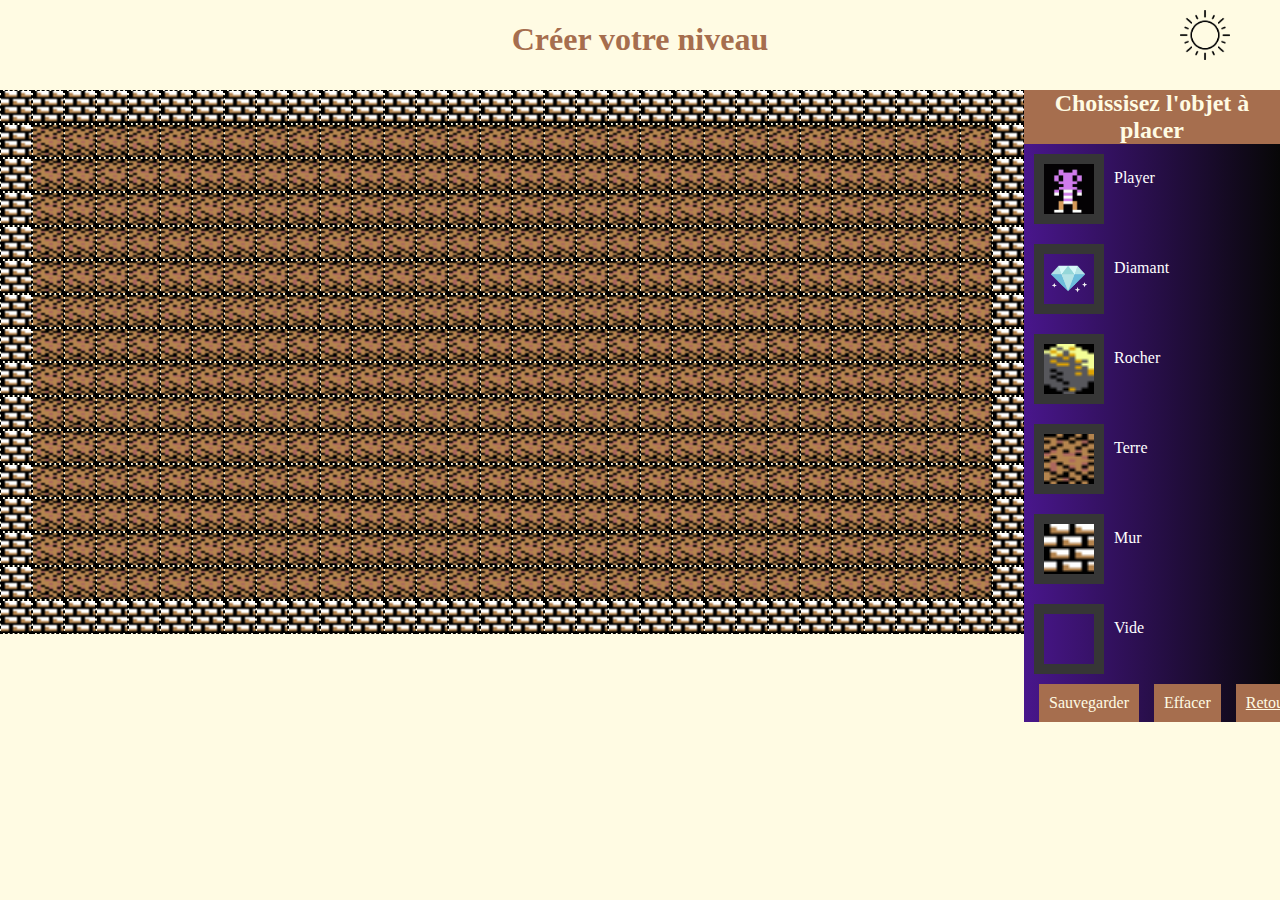
<file: pages/create.html>
<!DOCTYPE html>
<html>
<head>
	<meta charset="utf-8">
	<META HTTP-EQUIV="CACHE-CONTROL" CONTENT="NO-CACHE">	
	<meta name="viewport" content="width=device-width, initial-scale=1">
	<meta charset="UTF-8">
	<link rel="stylesheet" href="../css/styleCreate.css">
	<link rel="shortcut icon" href="#">
	<title>Boulder Dash</title>
</head>
<body>
    <div class="title"><h1>Créer votre niveau</h1></div>
    <div class="appearance"></div>
	<div id="grid"></div>
    <div class="select">
        <h2>Choissisez l'objet à placer</h2>
        <div class="miner" id="element">
            <div class="player-img"></div>
            <label>Player</label>
        </div>
        <div class="diamond" id="element">
            <div class="diamond-img"></div>
            <label>Diamant</label>
        </div>
        <div class="rock" id="element">
            <div class="rock-img"></div>
            <label>Rocher</label>
        </div>
        <div class="earth" id="element">
            <div class="earth-img"></div>
            <label>Terre</label>
        </div>
        <div class="brick" id="element">
            <div class="brick-img"></div>
            <label>Mur</label>
        </div>
        <div class="empty" id="element">
            <div class="empty-img"></div>
            <label>Vide</label>
        </div>
        <div class="button">
            <a class="save">Sauvegarder</a>
            <a class="reset">Effacer</a>
            <a href="../index.html">Retour</a>
        </div>
    </div>
    <script type="module" src="../script/create.js"></script>
</body>
</html>
</file>
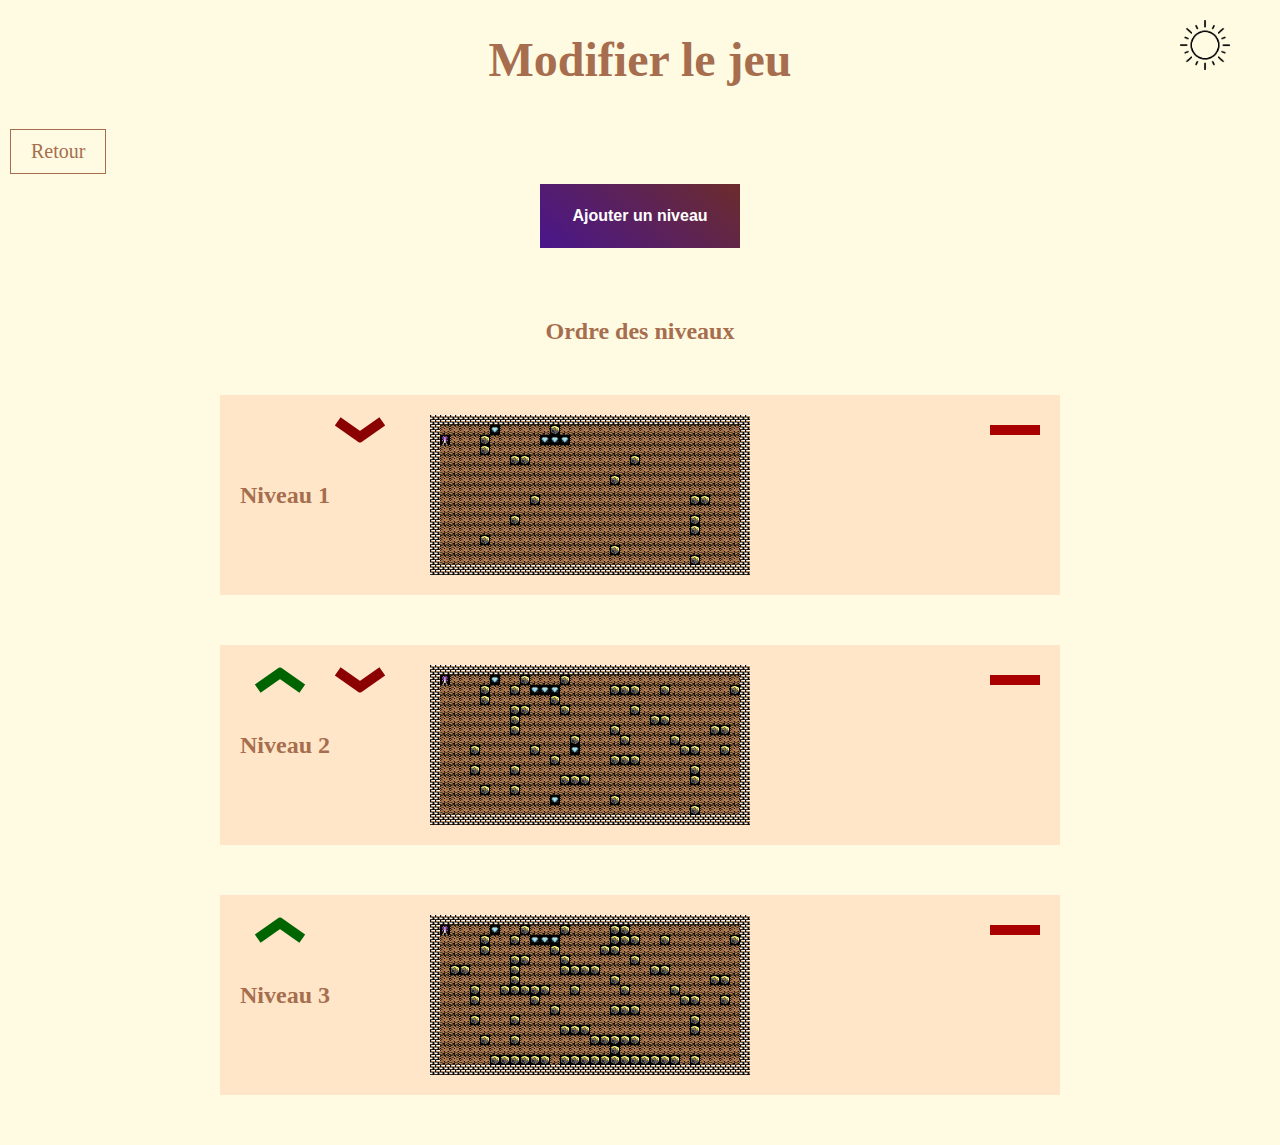
<file: pages/manage.html>
<!DOCTYPE html>
<html>
<head>
	<meta charset="utf-8">
	<META HTTP-EQUIV="CACHE-CONTROL" CONTENT="NO-CACHE">	
	<meta name="viewport" content="width=device-width, initial-scale=1">
    <link rel="stylesheet" href="../css/styleManage.css">
	<link rel="shortcut icon" href="#">
	<title>Boulder Dash</title>
</head>
<body>
	<div class="title"><h1>Modifier le jeu</h1></div>
	<div class="appearance"></div>
	<div class="backDiv">
		<a class="back" href="../index.html">Retour</a>
	</div>
	<div class="file-input">
		<input type="file" id="file" accept=".txt">
		<label for="file">Ajouter un niveau</label>
	</div>
	<div class="block">
		<div id="list">
		</div>
	</div>
	<script src="../script/manage.js"></script>
</body>
</html>
</file>
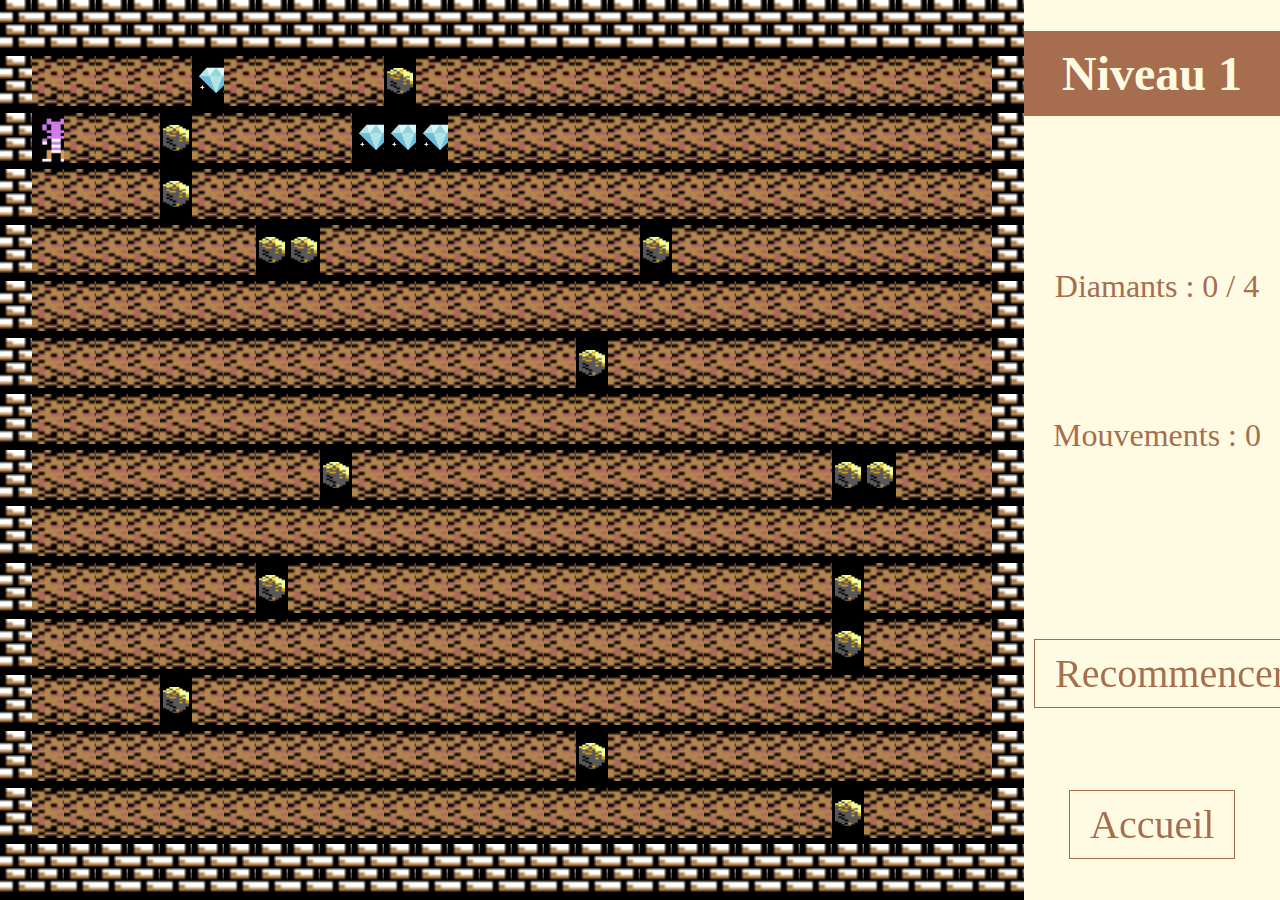
<file: pages/play.html>
<!DOCTYPE html>
<html>
<head>
	<meta charset="utf-8">
	<META HTTP-EQUIV="CACHE-CONTROL" CONTENT="NO-CACHE">	
	<meta name="viewport" content="width=device-width, initial-scale=1">
    <link rel="stylesheet" href="../css/stylePlay.css">
	<link rel="shortcut icon" href="#">
	<title>Boulder Dash</title>
</head>
<body>
	<div id="grid"></div>
	<div id="inventory">
		<h2></h2>
		<div id="diamonds">Diamants : 0</div>
		<div id="movements">Mouvements: 0</div>
		<div id="help"></div>
		<div><a id="reload">Recommencer</a></div>
		<div id="home"><a>Accueil</a></div>
	</div>
<script type="module" src="../script/play.js"></script>
</body>
</html>
</file>
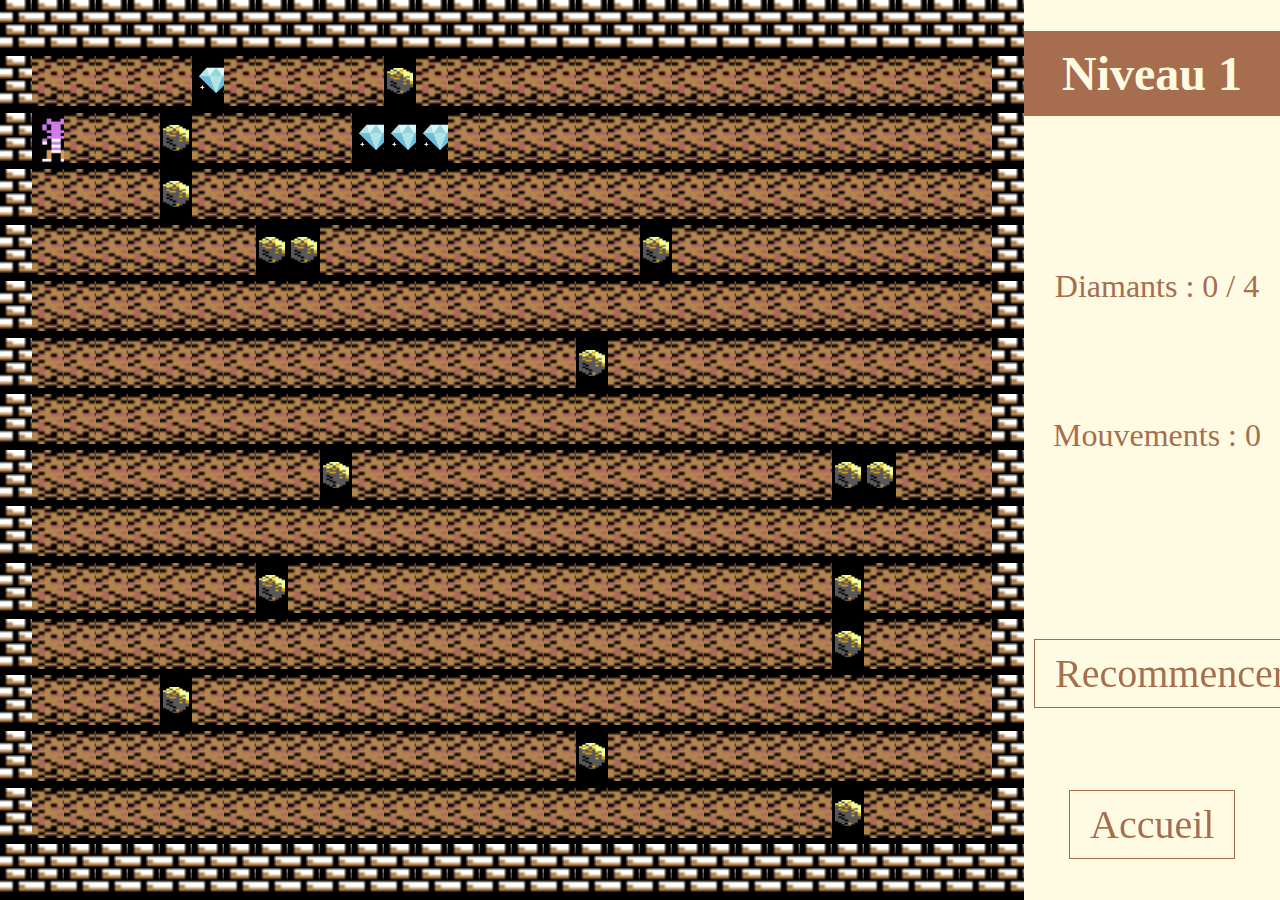
<file: pages/resume.html>
<!DOCTYPE html>
<html>
<head>
	<meta charset="utf-8">
	<META HTTP-EQUIV="CACHE-CONTROL" CONTENT="NO-CACHE">	
	<meta name="viewport" content="width=device-width, initial-scale=1">
    <link rel="stylesheet" href="../css/stylePlay.css">
	<link rel="shortcut icon" href="#">
	<title>Boulder Dash</title>
</head>
<body>
	<div id="grid"></div>
	<div id="inventory">
		<h2></h2>
		<div id="diamonds">Diamants : 0</div>
		<div id="movements">Mouvements: 0</div>
		<div id="help"></div>
		<div><a id="reload">Recommencer</a></div>
		<div id="home"><a>Accueil</a></div>
	</div>
<script type="module" src="../script/resume.js"></script>
</body>
</html>
</file>
<file: css/styleCreate.css>
html
{
    margin: 0;
    padding: 0;
    max-width: 100vw;
    max-height: 100vh;
}

body
{
    margin: 0;
    padding: 0;
    height: 100%;
    width : 100%;
    display: flex;
    flex-flow: row wrap;
    background-color: black
}
.title
{
    height: 10vh;
    width: 100vw;
    font-size: 1em;
    color: #A66E4E;
    text-align: center;
}


#grid > div 
{
    display: flex;
    width: 80vw;
    border: none;
}

#grid > div > div
{
    height: calc(80vw/32);
    width: calc(80vw/32);
    border: dashed 1px black;
}

.select
{
    height: calc(16*80vw/32);
    width: 20vw;
    color: #A66E4E;
    text-align: center;
    background-color: #FFFBE3;
    display: flex;
    flex-direction: column;
    justify-content: space-around;
}

h2
{
    margin: 0;
    background-color: rgb(49, 49, 49);
    background-color: #A66E4E;
    color: #FFFBE3;
}

.select > div
{
    margin: 0;
    display: flex;
    justify-content: left;
    background: linear-gradient(90deg, #49168c, #070707);
    height: 100%;
    width: 100%;
    cursor: pointer;
}

.select > div > div
{
    margin: 10px;
    align-items: center;
    width: 50px;
    height: 50px;
    border: solid rgb(54, 54, 54) 10px;
}

label
{
    color: white;
    margin-top: 25px;
}

.player-img
{
    background-image: url("../textures/Miner.gif");
    background-size: 100%;
}

.diamond-img
{
    background-image: url("../textures/Diamond.png");
    background-size: 100%;
}

.rock-img
{
    background-image: url("../textures/Rock.png");
    background-size: 100%;
}

.earth-img
{
    background-image: url("../textures/Earth.png");
    background-size: 100%;
}

.brick-img
{
    background-image: url("../textures/Brick.png");
    background-size: 100%;
}

.nothing-img
{
    background-image: url("../textures/Empty.png");
    background-size: 100%;
}

.button
{
    align-items: center;
}

.button > a
{
    color: #FFFBE3;
    background-color: #A66E4E;
    cursor: pointer;
    margin-left: 15px;
    padding: 10px;
    transition: 0.3s;
}

.button > a:hover
{
    background-color: #FFFBE3;
    color: #A66E4E;
}

.appearance
{
    cursor: pointer;
    top: 10px;
    right: 50px;
    position: absolute;
    width: 50px;
    height: 50px;
    background-image: url("../textures/appear.png");
    background-size: 100%;
}
</file>
<file: css/styleManage.css>
html
{
    max-height: 100vh;
    max-width: 100vw;
    width: 100vw;
    height: 100vh;
    margin:0;
}

body
{
    margin: 0;
    width: 100%;
    background-color: #FFFBE3;
    display: flex;
    flex-direction: column;
}

.block
{
    display: flex;
    padding: 50px;
    flex-direction: row;
    align-items: center;
    justify-content: center;
}

h2
{
    align-self: center;
    color: #A66E4E;
}

.title
{
    font-size: 1.5em;
    color: #A66E4E;
    text-align: center;
}

.backDiv
{
    display:flex ;
    flex-direction: row;
    align-items: left;
}

.file-input
{
    align-self: center;
}
#file 
{
    border: 0;
    clip: rect(0, 0, 0, 0);
    height: 1px;
    overflow: hidden;
    padding: 0;
    position: absolute !important;
    white-space: nowrap;
    width: 1px;
}

#file + label 
{
    background: linear-gradient(40deg, #49168c, #6c2c2c);
    border-radius: 0;
    color: #fff;
    cursor: pointer;
    display: inline-block;
    font-family: 'Poppins', sans-serif;
    font-size: 1rem;
    font-weight: 700;
    height: 4rem;
    line-height: 4rem;
    padding-left: 2rem;
    padding-right: 2rem;
    transition: all 0.3s;
}

#file + label:hover 
{
    transform: scale(1.2);
    border-radius: 3rem;
    background: linear-gradient(100deg, #6c2c2c, #49168c);;
}


#list
{
    width: fit-content;
    text-align: center;
}

/*BOUTON SUPPRIMER */

.del 
{
    position: absolute;
    top: 30px;
    right: 20px;
    line-height: 10px;
    height: 10px;
    width: 50px;
    cursor: pointer;
    transition: all 0.3s;
}

.del::before 
{
    content: '';
    position: absolute;
    top: 0;
    left: 0;
    width: 100%;
    height: 100%;
    z-index: 1;
    transition: all 0.3s;
    background-color: rgb(168, 0, 0);
}

.del::after 
{
    content: '';
    position: absolute;
    top: 0;
    left: 0;
    width: 100%;
    height: 100%;
    z-index: 1;
    transition: all 0.3s;
    background-color: rgb(168, 0, 0);
}

.del:hover::before 
{
    transform: rotate(-45deg);
    background-color: rgb(255, 0, 0);
}

.del:hover::after 
{
    transform: rotate(45deg);
    background-color: rgb(255, 0, 0);
}

/*BOUTON RETOUR */

.back
{
    text-align: center;
    text-decoration: none;
    border: 1px solid #A66E4E;
    background: none;
    padding: 10px 20px;
    font-size: 20px;
    font-family: "montserrat";
    cursor: pointer;
    margin: 10px;
    transition: 0.8s;
    position: relative;
    overflow: hidden;
    align-self: left;
}

.back
{
    color: #A66E4E;
}

.back:hover
{
    color: #FFFBE3;
}

.back::before
{
    content: "";
    position: absolute;
    left: 0;
    width: 100%;
    height: 0%;
    background: #A66E4E;
    z-index: -1;
    transition: 0.3s;
}

.back::before
{
    bottom: 0;
    border-radius: 50% 50% 0 0;
}

.back:hover::before
{
    height: 200%;
}

/*FLECHE DU HAUT */

.up 
{
    position: absolute;
    top: 30px;
    height: 10px;
    width: 30px;
    cursor: pointer;
}

.up::before 
{
    content: '';
    position: absolute;
    top: 0;
    width: 100%;
    height: 100%;
    z-index: 1;
    background-color: darkgreen;
    transform: rotate(-35deg);
    transition: all 0.3s;
}

.up::after 
{
    content: '';
    position: absolute;
    top: 0;
    right: -35px;
    width: 100%;
    height: 100%;
    z-index: 1;
    background-color: darkgreen;
    transform: rotate(35deg);
    transition: all 0.3s;
}

.up:hover::before 
{
    background-color:rgb(37, 167, 37);
    width: 115%;
    height: 115%;
}

.up:hover::after 
{
    background-color: rgb(37, 167, 37);
    width: 115%;
    height: 115%;
    right: -41px;
}

/*FLECHE DU BAS */
.down 
{
    position: absolute;
    top: 30px;
    left: 100px;
    height: 10px;
    width: 30px;
    cursor: pointer;
}

.down::before 
{
    content: '';
    position: absolute;
    top: 0;
    width: 100%;
    height: 100%;
    z-index: 1;
    background-color:darkred;
    transform: rotate(-145deg);
    transition: all 0.3s;
}

.down::after 
{
    content: '';
    position: absolute;
    top: 0;
    right: -35px;
    width: 100%;
    height: 100%;
    z-index: 1;
    background-color: darkred;
    transform: rotate(145deg);
    transition: all 0.3s;
}

.down:hover::before 
{
    background-color: rgb(200, 0, 0);
    width: 115%;
    height: 115%;
}

.down:hover::after 
{
    background-color: rgb(200, 0, 0);
    width: 115%;
    height: 115%;
    right: -41px;
}

.appearance
{
    cursor: pointer;
    top: 20px;
    right: 50px;
    position: absolute;
    width: 50px;
    height: 50px;
    background-image: url("../textures/appear.png");
    background-size: 100%;
}
</file>
<file: css/stylePlay.css>
html
{
    margin: 0;
    padding: 0;
    max-width: 100vw;
    max-height: 100vh;
    height: 100vh;
    width: 100vw;
}

body
{
    margin: 0;
    padding: 0;
    width : 100vw;
    max-height: 100vh;
    display: flex;
    flex-flow: row wrap;
    overflow: hidden;
}

#grid > div 
{
    display: flex;
    max-width: 80vw;
    height: calc(100vh/16);
    border: none;
    background-color: black;
}

#grid > div > div
{
    height: 50px;
    width: 50px;
    border: none;
    background-size: cover;
}

#inventory
{
    right: 0;
    top: 0;
    height: 100vh;
    width: 20vw;
    color: #A66E4E;
    text-align: center;
    background-color: #FFFBE3;
    display: flex;
    flex-direction: column;
    justify-content: space-around;
    overflow: hidden;
}

h2
{
    padding-top: 15px;
    padding-bottom: 15px;
    margin-top: 0;
    background-color: #A66E4E;
    color: #FFFBE3;
    width: 100%;
    font-size: 3em;
    text-align: center;
}

#diamonds
{
    margin-top: 50px;
    margin-left: 10px;
    font-size: xx-large;
}

#movements
{
    margin-top: 50px;
    margin-left: 10px;
    font-size: xx-large;
}

#help
{
    margin-top: 50px;
    margin-left: 10px;
    font-size: xx-large;
}

a
{
    text-align: center;
    text-decoration: none;
    border: 1px solid #A66E4E;
    background: none;
    padding: 10px 20px;
    font-size: 40px;
    font-family: "montserrat";
    cursor: pointer;
    margin: 10px;
    transition: 0.8s;
    position: relative;
    overflow: hidden;
    display: inline-block;
    vertical-align: middle;
    transform: perspective(1px) translateZ(0);
    box-shadow: 0 0 1px rgba(0, 0, 0, 0);
    position: relative;
}

a
{
    color:#A66E4E;
}
a:before
{
    pointer-events: none;
    position: absolute;
    content: '';
    height: 0;
    width: 0;
    bottom: 0;
    right: 0;
    background: linear-gradient(315deg, white 45%, #aaa 50%, #ccc 56%, white 80%);
    box-shadow: -1px -1px 1px rgba(0, 0, 0, 0.4);
    -webkit-transition-duration: 0.3s;
    transition-duration: 0.3s;
    -webkit-transition-property: width, height;
    transition-property: width, height;
}
a:hover:before, a:focus:before, a:active:before
{
    width: 25px;
    height: 25px;
}

a:hover
{
    background-color:#A66E4E;
    color: #FFFBE3;
}
</file>
